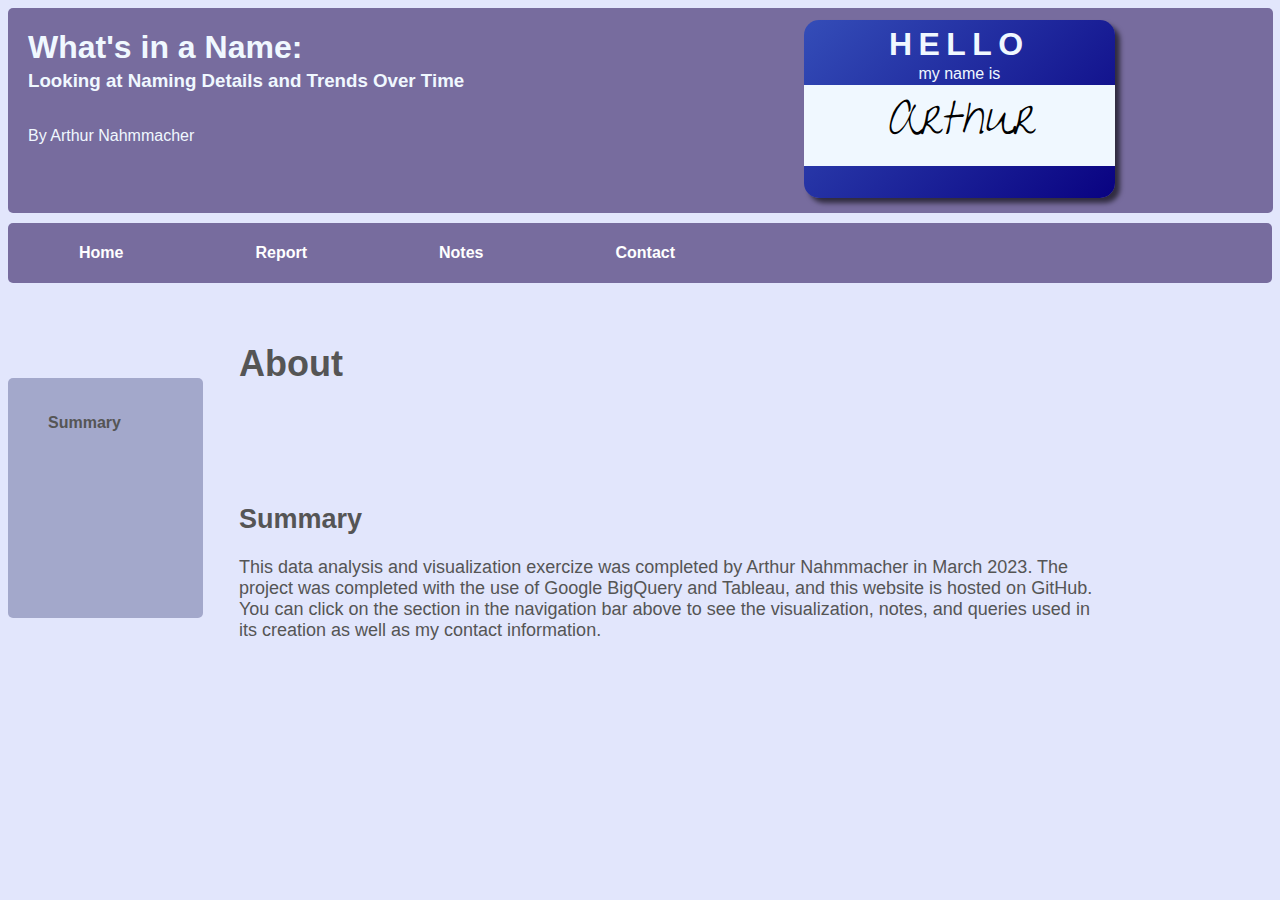
<file: index.html>
<!DOCTYPE html>
<html lang="en">
<head>
	<meta charset="UTF-8">
	<meta http-equiv="X-UA-Compatible" content="IE=edge">
	<meta name="viewport" content="width=device-width, initial-scale=1.0">
	<title>What's in a Name - Home</title>
	<link rel="stylesheet" type="text/css" href="style.css">
	<link rel="preconnect" href="https://fonts.googleapis.com">
	<link rel="preconnect" href="https://fonts.gstatic.com" crossorigin>
	<link href="https://fonts.googleapis.com/css2?family=Delius&display=swap" rel="stylesheet">
	<link href="https://fonts.googleapis.com/css2?family=Stalemate&display=swap" rel="stylesheet">
	<link href="https://fonts.googleapis.com/css2?family=Cedarville+Cursive&display=swap" rel="stylesheet">
	<link href="https://fonts.googleapis.com/css2?family=Reenie+Beanie&display=swap" rel="stylesheet">
	<link href="https://fonts.googleapis.com/css2?family=Give+You+Glory&display=swap" rel="stylesheet">
	<script src="nametag.js"></script>
</head>
<body>
	<header>
		<div id=banner>
			<div id="banner_text">
				<h1>
					What's in a Name:
				</h1>
				<h3>
					Looking at Naming Details and Trends Over Time
				</h3>
				<p>
					By Arthur Nahmmacher
				</p>
			</div>
	
			<div id="nametag">
				<h2>HELLO</h2>
				<p>my name is</p>
				<div id="namespace"><span id="nametext">Arthur</span></div> 
			</div>
		</div>
		<nav>
			<ul>
				<li><a href="index.html">Home</a></li>
				<li><a href="report.html">Report</a></li>
				<li><a href="notes.html">Notes</a></li>
				<li><a href="contact.html">Contact</a></li>
			</ul>
		</nav>
	</header>
		<div class="sidebar">
			<ul>
				<li><a href="#summary">Summary</a></li>
			</ul>
		</div>
	<main>
		<section class="title">
			<h1>About</h1> 
		</section>
		<section id="summary">
			<h2>Summary</h2>
			<p>This data analysis and visualization exercize was completed by Arthur Nahmmacher in March 2023. The project was completed with the use of Google BigQuery and Tableau, and this website
			is hosted on GitHub. You can click on the section in the navigation bar above to see the visualization, notes, and queries
			used in its creation as well as my contact information.</p>
		</section>
	</main>
</body>
</html>
</file>
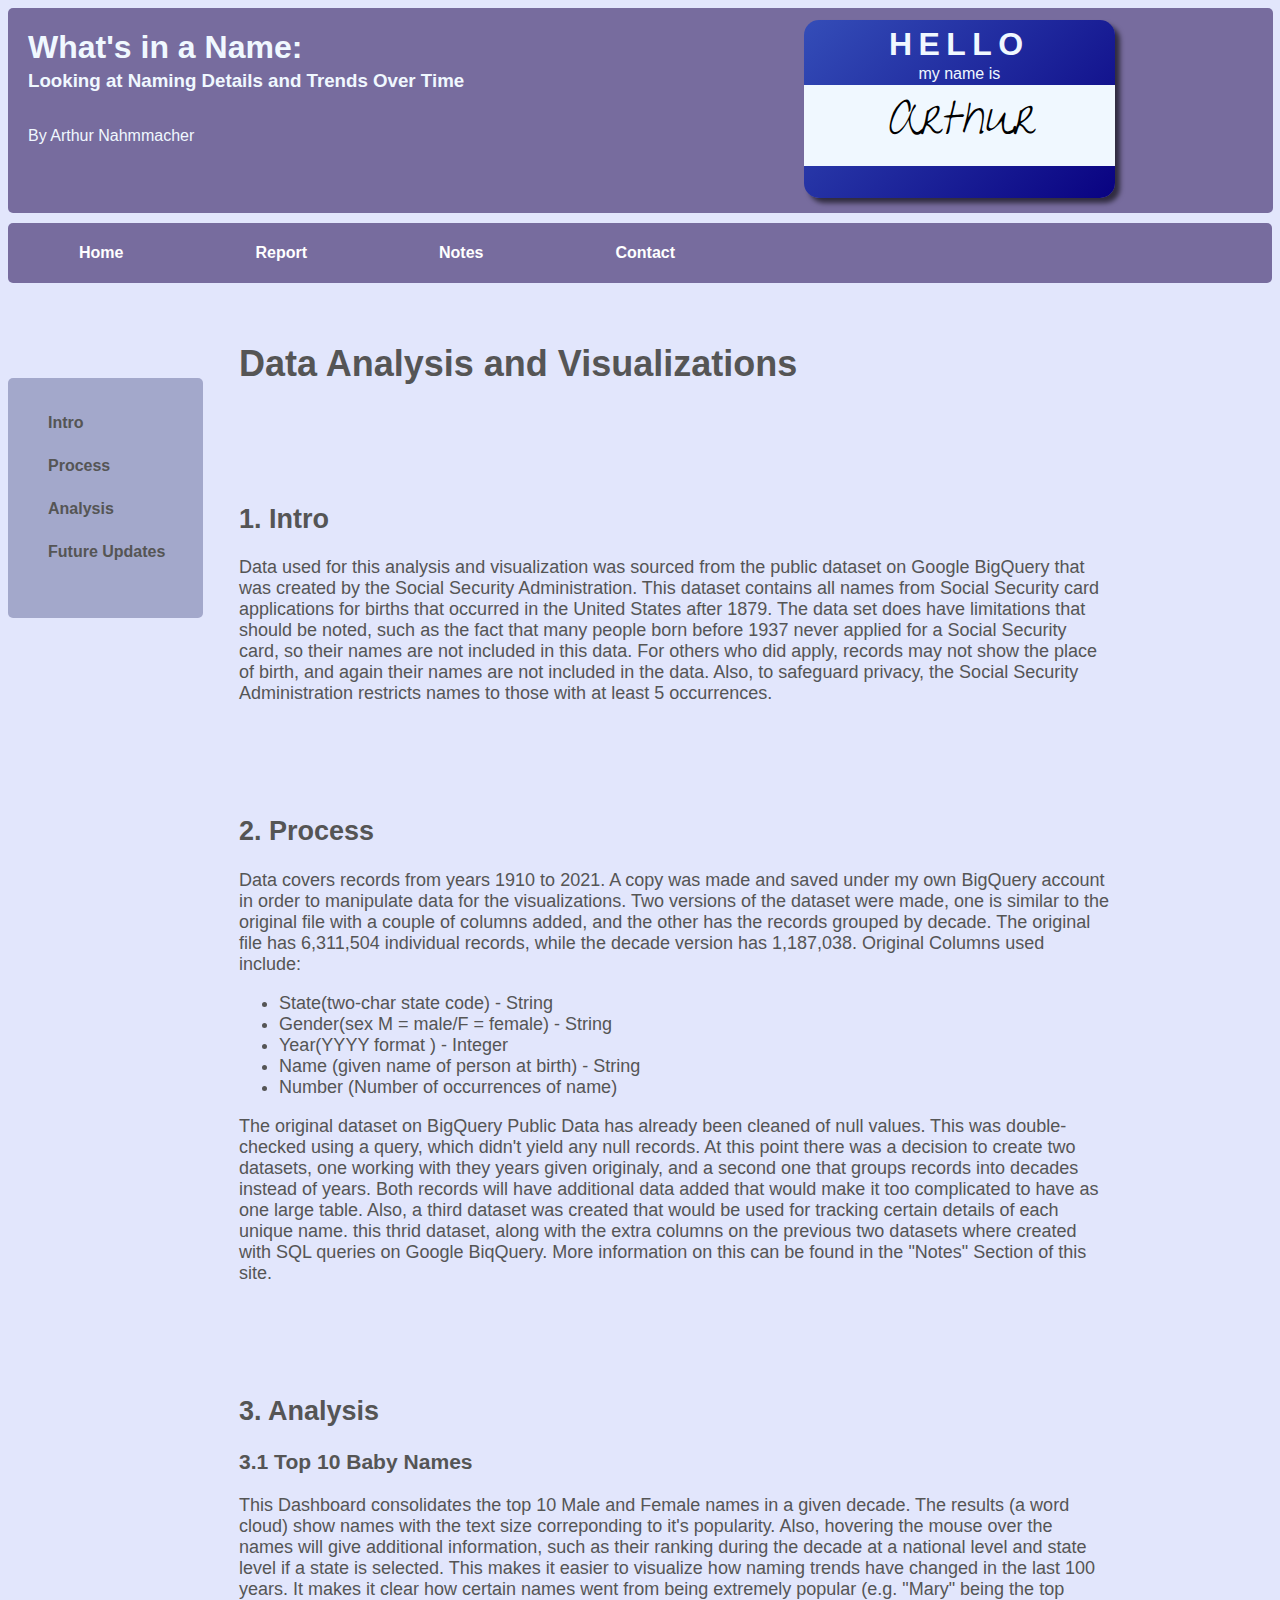
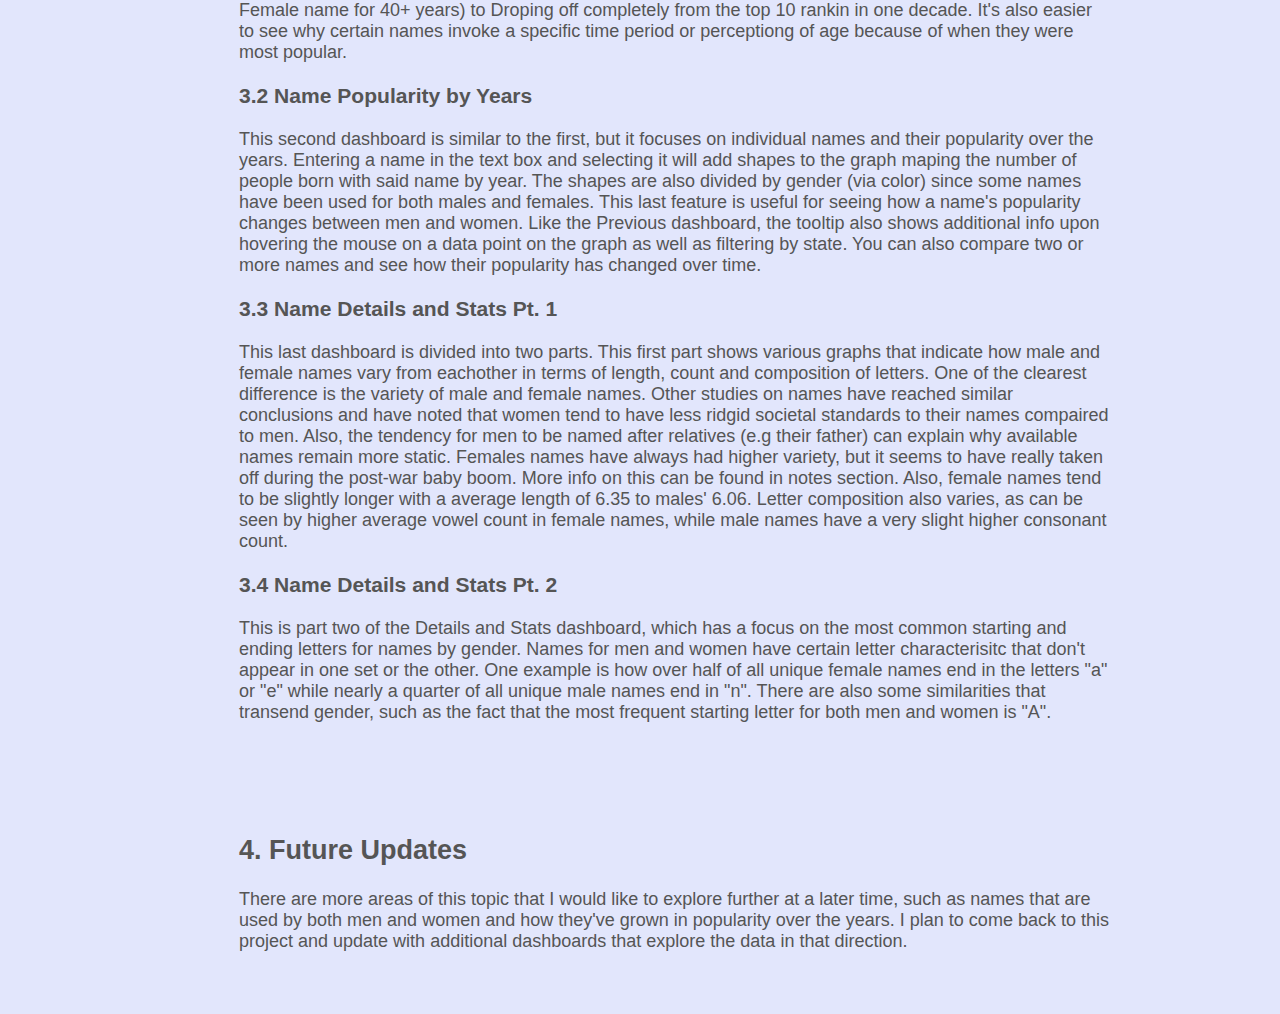
<file: report.html>
<!DOCTYPE html>
<html lang="en">

<head>
	<meta charset="UTF-8">
	<meta http-equiv="X-UA-Compatible" content="IE=edge">
	<meta name="viewport" content="width=device-width, initial-scale=1.0">
	<title>What's in a Name - Report</title>
	<link rel="stylesheet" type="text/css" href="style.css">
	<link rel="preconnect" href="https://fonts.googleapis.com">
	<link rel="preconnect" href="https://fonts.gstatic.com" crossorigin>
	<link href="https://fonts.googleapis.com/css2?family=Delius&display=swap" rel="stylesheet">
	<link href="https://fonts.googleapis.com/css2?family=Stalemate&display=swap" rel="stylesheet">
	<link href="https://fonts.googleapis.com/css2?family=Cedarville+Cursive&display=swap" rel="stylesheet">
	<link href="https://fonts.googleapis.com/css2?family=Reenie+Beanie&display=swap" rel="stylesheet">
	<link href="https://fonts.googleapis.com/css2?family=Give+You+Glory&display=swap" rel="stylesheet">
	<script src="nametag.js"></script>
</head>

<body>
	<header>
		<div id=banner>
			<div id="banner_text">
			<h1>
				What's in a Name:
			</h1>
			<h3>
				Looking at Naming Details and Trends Over Time
			</h3>
			<p>
				By Arthur Nahmmacher
			</p>
			</div>

		<div id="nametag">
			<h2>HELLO</h2>
			<p>my name is</p>
			<div id="namespace"><span id="nametext">Arthur</span></div>
		</div>
		</div>
		<nav>
			<ul>
				<li><a href="index.html">Home</a></li>
				<li><a href="report.html">Report</a></li>
				<li><a href="notes.html">Notes</a></li>
				<li><a href="contact.html">Contact</a></li>
			</ul>
		</nav>
	</header>
	<div class="sidebar">
		<ul>
			<li><a href="#intro">Intro</a></li>
			<li><a href="#process">Process</a></li>
			<li><a href="#analysis">Analysis</a></li>
			<li><a href="#updates">Future Updates</a></li>
		</ul>
	</div>
	<main>
		<section class="title">
			<h1> Data Analysis and Visualizations</h1>
		</section>
		<section id="intro">
			<h2>1. Intro</h2>
			<p>Data used for this analysis and visualization was sourced from the public dataset on Google BigQuery that was created by the Social Security Administration.
			This dataset contains all names from Social Security card applications for births that occurred in the United States after 1879.
			The data set does have limitations that should be noted, such as the fact that many people born before 1937 never
			applied for a Social Security card, so their names are not included in this data. For others who did apply, records may
			not show the place of birth, and again their names are not included in the data. Also, to
			safeguard privacy, the Social Security Administration restricts names to those with at least 5 occurrences.</p>
			<p></p>
		</section>
		<section id="process">
			<h2>2. Process</h2>
			<p>Data covers records from years 1910 to 2021. A copy was made and saved under my own BigQuery account in order to manipulate data for the visualizations. 
			Two versions of the dataset were made, one is similar to the original file with a couple of columns added, and the other has the records grouped by decade. The original file has 6,311,504 individual records, 
			while the decade version has 1,187,038.
			Original Columns used include:</p>
			<ul>
				<li>State(two-char state code) - String</li>
				<li>Gender(sex M = male/F = female) - String </li>
				<li>Year(YYYY format ) - Integer </li>
				<li>Name (given name of person at birth) - String</li>
				<li>Number (Number of occurrences of name)</li>
			</ul>
			<p>
				The original dataset on BigQuery Public Data has already been cleaned of null values. This was double-checked using a query,
				which didn't yield any null records. At this point there was a decision to create two datasets, one working with they years given originaly,
				and a second one that groups records into decades instead of years. Both records will have additional data added that would make it 
				too complicated to have as one large table. Also, a third dataset was created that would be used for tracking certain details of each unique name.
				this thrid dataset, along with the extra columns on the previous two datasets where created with SQL queries on Google BiqQuery. 
				More information on this can be found in the "Notes" Section of this site.
			</p>
		</section>
		<section id="analysis">
			<h2>3. Analysis</h2>
			<h3> 3.1 Top 10 Baby Names</h3>
		<div class='tableauPlaceholder' id='viz1680988908988' style='position: relative'><noscript><a href='#'><img alt=' '
								src='https:&#47;&#47;public.tableau.com&#47;static&#47;images&#47;Wh&#47;WhatsinaName_16809086829920&#47;Top10BabyNames&#47;1_rss.png'
								style='border: none' /></a></noscript><object class='tableauViz' style='display:none;'>
						<param name='host_url' value='https%3A%2F%2Fpublic.tableau.com%2F' />
						<param name='embed_code_version' value='3' />
						<param name='site_root' value='' />
						<param name='name' value='WhatsinaName_16809086829920&#47;Top10BabyNames' />
						<param name='tabs' value='yes' />
						<param name='toolbar' value='yes' />
						<param name='static_image'
							value='https:&#47;&#47;public.tableau.com&#47;static&#47;images&#47;Wh&#47;WhatsinaName_16809086829920&#47;Top10BabyNames&#47;1.png' />
						<param name='animate_transition' value='yes' />
						<param name='display_static_image' value='yes' />
						<param name='display_spinner' value='yes' />
						<param name='display_overlay' value='yes' />
						<param name='display_count' value='yes' />
						<param name='language' value='en-US' />
		</object></div>
				<script
					type='text/javascript'>                    var divElement = document.getElementById('viz1680988908988'); var vizElement = divElement.getElementsByTagName('object')[0]; if (divElement.offsetWidth > 800) { vizElement.style.minWidth = '570px'; vizElement.style.maxWidth = '100%'; vizElement.style.minHeight = '770px'; vizElement.style.maxHeight = (divElement.offsetWidth * 0.75) + 'px'; } else if (divElement.offsetWidth > 500) { vizElement.style.minWidth = '570px'; vizElement.style.maxWidth = '100%'; vizElement.style.minHeight = '770px'; vizElement.style.maxHeight = (divElement.offsetWidth * 0.75) + 'px'; } else { vizElement.style.width = '100%'; vizElement.style.minHeight = '1350px'; vizElement.style.maxHeight = (divElement.offsetWidth * 1.77) + 'px'; } var scriptElement = document.createElement('script'); scriptElement.src = 'https://public.tableau.com/javascripts/api/viz_v1.js'; vizElement.parentNode.insertBefore(scriptElement, vizElement);                </script>
				<p>This Dashboard consolidates the top 10 Male and Female names in a given decade. The results (a word cloud) show names with the text
					size correponding to it's popularity. Also, hovering the mouse over the names will give additional information, 
					such as their ranking during the decade at a national level and state level if a state is selected. 
					This makes it easier to visualize how naming trends have changed in the last 100 years. It makes it clear how certain names went from being extremely 
				popular (e.g. "Mary" being the top Female name for 40+ years) to Droping off completely from the top 10 rankin in one decade. 
				It's also easier to see why certain names invoke a specific time period or perceptiong of age because of when they were most popular.</p>
			<h3>3.2 Name Popularity by Years</h3>
				<div class='tableauPlaceholder' id='viz1680988866684' style='position: relative'><noscript><a href='#'><img alt=' '
								src='https:&#47;&#47;public.tableau.com&#47;static&#47;images&#47;Wh&#47;WhatsinaName_16809086829920&#47;Popularity&#47;1_rss.png'
								style='border: none' /></a></noscript><object class='tableauViz' style='display:none;'>
						<param name='host_url' value='https%3A%2F%2Fpublic.tableau.com%2F' />
						<param name='embed_code_version' value='3' />
						<param name='site_root' value='' />
						<param name='name' value='WhatsinaName_16809086829920&#47;Popularity' />
						<param name='tabs' value='yes' />
						<param name='toolbar' value='yes' />
						<param name='static_image'
							value='https:&#47;&#47;public.tableau.com&#47;static&#47;images&#47;Wh&#47;WhatsinaName_16809086829920&#47;Popularity&#47;1.png' />
						<param name='animate_transition' value='yes' />
						<param name='display_static_image' value='yes' />
						<param name='display_spinner' value='yes' />
						<param name='display_overlay' value='yes' />
						<param name='display_count' value='yes' />
						<param name='language' value='en-US' />
					</object></div>
				<script
					type='text/javascript'>                    var divElement = document.getElementById('viz1680988866684'); var vizElement = divElement.getElementsByTagName('object')[0]; if (divElement.offsetWidth > 800) { vizElement.style.minWidth = '570px'; vizElement.style.maxWidth = '100%'; vizElement.style.minHeight = '770px'; vizElement.style.maxHeight = (divElement.offsetWidth * 0.75) + 'px'; } else if (divElement.offsetWidth > 500) { vizElement.style.minWidth = '570px'; vizElement.style.maxWidth = '100%'; vizElement.style.minHeight = '770px'; vizElement.style.maxHeight = (divElement.offsetWidth * 0.75) + 'px'; } else { vizElement.style.width = '100%'; vizElement.style.minHeight = '1350px'; vizElement.style.maxHeight = (divElement.offsetWidth * 1.77) + 'px'; } var scriptElement = document.createElement('script'); scriptElement.src = 'https://public.tableau.com/javascripts/api/viz_v1.js'; vizElement.parentNode.insertBefore(scriptElement, vizElement);                </script>
			<p>This second dashboard is similar to the first, but it focuses on individual names and their popularity over the years. 
				Entering a name in the text box and selecting it will add shapes to the graph maping the number of people born with said name by year.
				The shapes are also divided by gender (via color) since some names have been used for both males and females. 
				This last feature is useful for seeing how a name's popularity changes between men and women.
				Like the Previous dashboard, the tooltip also shows additional info upon hovering the mouse on a data point on the graph as well as filtering by state. 
				You can also compare two or more names and see how their popularity has changed over time. 

			</p>
			<h3>3.3 Name Details and Stats Pt. 1 </h3>
				<div class='tableauPlaceholder' id='viz1681163851437' style='position: relative'><noscript><a href='#'><img alt=' '
								src='https:&#47;&#47;public.tableau.com&#47;static&#47;images&#47;Wh&#47;WhatsinaName_16809086829920&#47;DetailsStats1&#47;1_rss.png'
								style='border: none' /></a></noscript><object class='tableauViz' style='display:none;'>
						<param name='host_url' value='https%3A%2F%2Fpublic.tableau.com%2F' />
						<param name='embed_code_version' value='3' />
						<param name='site_root' value='' />
						<param name='name' value='WhatsinaName_16809086829920&#47;DetailsStats1' />
						<param name='tabs' value='yes' />
						<param name='toolbar' value='yes' />
						<param name='static_image'
							value='https:&#47;&#47;public.tableau.com&#47;static&#47;images&#47;Wh&#47;WhatsinaName_16809086829920&#47;DetailsStats1&#47;1.png' />
						<param name='animate_transition' value='yes' />
						<param name='display_static_image' value='yes' />
						<param name='display_spinner' value='yes' />
						<param name='display_overlay' value='yes' />
						<param name='display_count' value='yes' />
						<param name='language' value='en-US' />
					</object></div>
				<script
					type='text/javascript'>                    var divElement = document.getElementById('viz1681163851437'); var vizElement = divElement.getElementsByTagName('object')[0]; if (divElement.offsetWidth > 800) { vizElement.style.minWidth = '570px'; vizElement.style.maxWidth = '100%'; vizElement.style.minHeight = '770px'; vizElement.style.maxHeight = (divElement.offsetWidth * 0.75) + 'px'; } else if (divElement.offsetWidth > 500) { vizElement.style.minWidth = '570px'; vizElement.style.maxWidth = '100%'; vizElement.style.minHeight = '770px'; vizElement.style.maxHeight = (divElement.offsetWidth * 0.75) + 'px'; } else { vizElement.style.width = '100%'; vizElement.style.minHeight = '1350px'; vizElement.style.maxHeight = (divElement.offsetWidth * 1.77) + 'px'; } var scriptElement = document.createElement('script'); scriptElement.src = 'https://public.tableau.com/javascripts/api/viz_v1.js'; vizElement.parentNode.insertBefore(scriptElement, vizElement);                </script>
			<p>This last dashboard is divided into two parts. This first part shows various graphs that indicate how male and female names vary from eachother in terms of length, count and composition of letters.
				One of the clearest difference is the variety of male and female names. Other studies on names have reached similar conclusions and have noted that women tend to have less ridgid societal standards to their names compaired to men.
				Also, the tendency for men to be named after relatives (e.g their father) can explain why available names remain more static. Females names have always had higher variety, but it seems to have really taken off during 
				the post-war baby boom. More info on this can be found in notes section. Also, female names tend to be slightly longer with a average length of 6.35 to males' 6.06. Letter composition also varies, as can be seen by higher average vowel count in female names, while male names have a very slight higher consonant count. 
			</p>
			<h3>3.4 Name Details and Stats Pt. 2</h3>
				<div class='tableauPlaceholder' id='viz1681167863159' style='position: relative'><noscript><a href='#'><img alt=' '
								src='https:&#47;&#47;public.tableau.com&#47;static&#47;images&#47;Wh&#47;WhatsinaName_16809086829920&#47;DetailsStats2&#47;1_rss.png'
								style='border: none' /></a></noscript><object class='tableauViz' style='display:none;'>
						<param name='host_url' value='https%3A%2F%2Fpublic.tableau.com%2F' />
						<param name='embed_code_version' value='3' />
						<param name='site_root' value='' />
						<param name='name' value='WhatsinaName_16809086829920&#47;DetailsStats2' />
						<param name='tabs' value='yes' />
						<param name='toolbar' value='yes' />
						<param name='static_image'
							value='https:&#47;&#47;public.tableau.com&#47;static&#47;images&#47;Wh&#47;WhatsinaName_16809086829920&#47;DetailsStats2&#47;1.png' />
						<param name='animate_transition' value='yes' />
						<param name='display_static_image' value='yes' />
						<param name='display_spinner' value='yes' />
						<param name='display_overlay' value='yes' />
						<param name='display_count' value='yes' />
						<param name='language' value='en-US' />
					</object></div>
				<script
					type='text/javascript'>                    var divElement = document.getElementById('viz1681167863159'); var vizElement = divElement.getElementsByTagName('object')[0]; if (divElement.offsetWidth > 800) { vizElement.style.minWidth = '570px'; vizElement.style.maxWidth = '100%'; vizElement.style.minHeight = '770px'; vizElement.style.maxHeight = (divElement.offsetWidth * 0.75) + 'px'; } else if (divElement.offsetWidth > 500) { vizElement.style.minWidth = '570px'; vizElement.style.maxWidth = '100%'; vizElement.style.minHeight = '770px'; vizElement.style.maxHeight = (divElement.offsetWidth * 0.75) + 'px'; } else { vizElement.style.width = '100%'; vizElement.style.minHeight = '1350px'; vizElement.style.maxHeight = (divElement.offsetWidth * 1.77) + 'px'; } var scriptElement = document.createElement('script'); scriptElement.src = 'https://public.tableau.com/javascripts/api/viz_v1.js'; vizElement.parentNode.insertBefore(scriptElement, vizElement);                </script>
			<p>
				This is part two of the Details and Stats dashboard, which has a focus on the most common starting and ending letters for names by gender. Names for men and women have certain letter characterisitc that don't appear in one set or the other. 
				One example is how over half of all unique female names end in the letters "a" or "e" while nearly a quarter of all unique male names end in "n". There are also some similarities that transend gender, such as the fact that the most frequent starting letter for both men and women is "A". 
			</p>
		</section>
		<section id="updates">
			<h2>4. Future Updates</h2>
			<p>
				There are more areas of this topic that I would like to explore further at a later time, such as names that are used by both men and women and how they've grown in popularity over the years. 
				I plan to come back to this project and update with additional dashboards that explore the data in that direction.
			</p>
		</section>
	</main>
</body>

</html>
</file>
<file: style.css>
a, a:hover, a:focus, a:active {
	text-decoration: none;
	color: inherit;
}

body {
	font-family: Arial, sans-serif;
	background-color: #e2e6fc;
	color: #555;
}

span {
	font-style: italic;
}

header nav ul {
	list-style: none;
	display: flex;
	justify-content:left ;
	padding: 5px;
	margin: 0;
	background-color: #776c9e;
	border-radius: 5px;
}

header nav ul li {
	padding-left: 50px;
	padding-right: 50px;
}

header nav a {
	display: block;
	padding: 1em;
	color: white;
	text-decoration: none;
}

header nav a:hover {
	background-color: rgba(0, 0, 0, 0.3);
	color: azure;
	border-radius: 10px;
}

main {
		margin-left: 195px;
			font-size: 18px;
			padding-right: 10%;
}



section {
	padding: 2em;
}

.sidebar {
	height: 225px;
	width: 195px;
	position: fixed;
	top: 42%;
	left: 8px;
	padding-top: 15px;
	background-color: #a3a8cb;
	border-radius: 5px;
}

.sidebar ul li {
	padding: 5px;
	font-size: 16px;
	margin-left: 15px;
	margin-bottom: 15px;
}

.sidebar ul li:hover {
	background-color: rgba(0, 0, 0, 0.3);
	color: white;
}

.sidebar ul {
 padding-left: 20px;
 display: flex;
 flex-direction: column;
 justify-content: space-evenly;
 list-style: none;
 margin-bottom: 10px;
}

#cited li {
	padding: 3px;
}

.contact-list{
	background-color: #a3a8cb;
	border-radius: 5px;
	width: 40%;
}

.contact-list ul{
	list-style: none;
	display: flex;
	justify-content: center;
	align-items: center;
	flex-direction: column;
	padding-top: 15px;
	padding-bottom: 15px;
	width: 83%;
}

.contact-list ul li{
	padding: 8px;
	margin: 10px;
	background-color: ghostwhite;
	border-radius: 5px;
	display: flex;
	flex-direction: row;
	align-items: center;
	width: 99%;
	justify-content: center;

}

.headshot{
	border-radius: 50%;
}

.icon{
	margin-right: 15px;
}

.icon-span{
	font-size: 26px;
	margin-right: 10px;
}

#banner{
	background-color: #776c9e;
	background-size: cover;
	height: 200px;
	width: 98.5%;
	display: flex;
	flex-direction: row;
	justify-content:space-between;
	align-items: flex-start;
	color:aliceblue;
	border-radius: 5px;
	padding-left: 20px;
	margin-bottom: 10px;
	margin-right: 20px;
	padding-top: -2px;
	padding-bottom: 5px;
}

#banner_text {
	display: flex;
	flex-direction: column;
	justify-content: flex-start;
	align-content: space-between;
}

#banner_text h1{
	font-size:xx-large;
	margin-bottom: -15px;
}

#banner_text p{
	margin-bottom: -10px;
}


#nametag {
	border-radius: 15px;
	display:flex;
	flex-direction: column;
	justify-content: flex-start;
	align-items: center;
	background: rgb(9, 2, 129);
	background: linear-gradient(315deg, rgba(9, 2, 129, 1) 0%, rgba(52, 77, 184, 1) 100%);
	color:aliceblue;
	width: 25%;
	height: 89%;
	box-shadow: 5px 5px 5px rgba(0, 0, 0, .6);
	margin-right: 12.7%;
	margin-top: 1%;
	margin-bottom: 1%;

}

#nametag div {
	background-color: aliceblue;
	width: 100%;
	height: 45%;
}

#nametag h2 {
	margin-bottom: 0%;
	margin-top: 6px;
	font-size: 32px;
	letter-spacing: 0.2em;
}

#nametag p {
	margin-top: 2px;
	margin-bottom: 2px;
}

a {
	font-weight: bold;
}

img{
	margin-bottom: 10px;
}

#namespace {
	font-size: 45px;
	font-family: 'Give You Glory';
	color: black;
	display: flex;
	justify-content: center;
	align-items: center;
}
</file>
